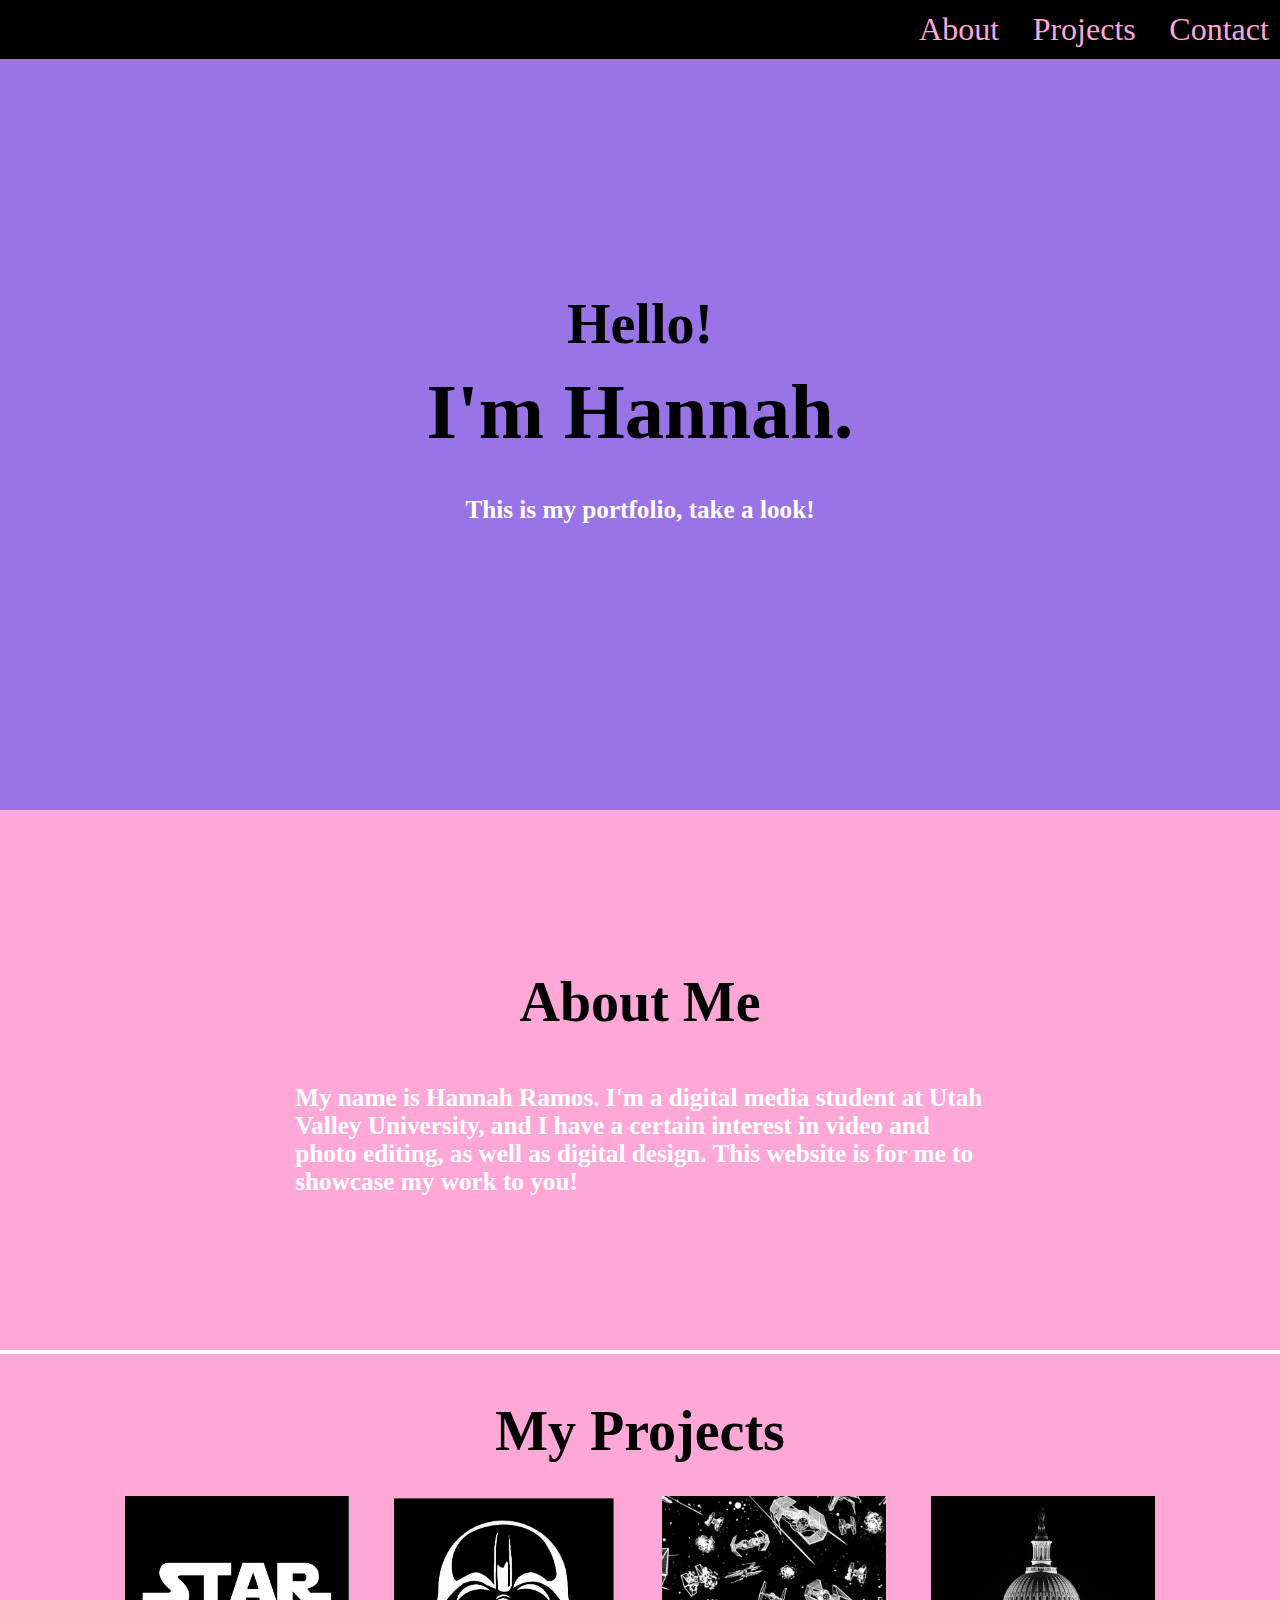
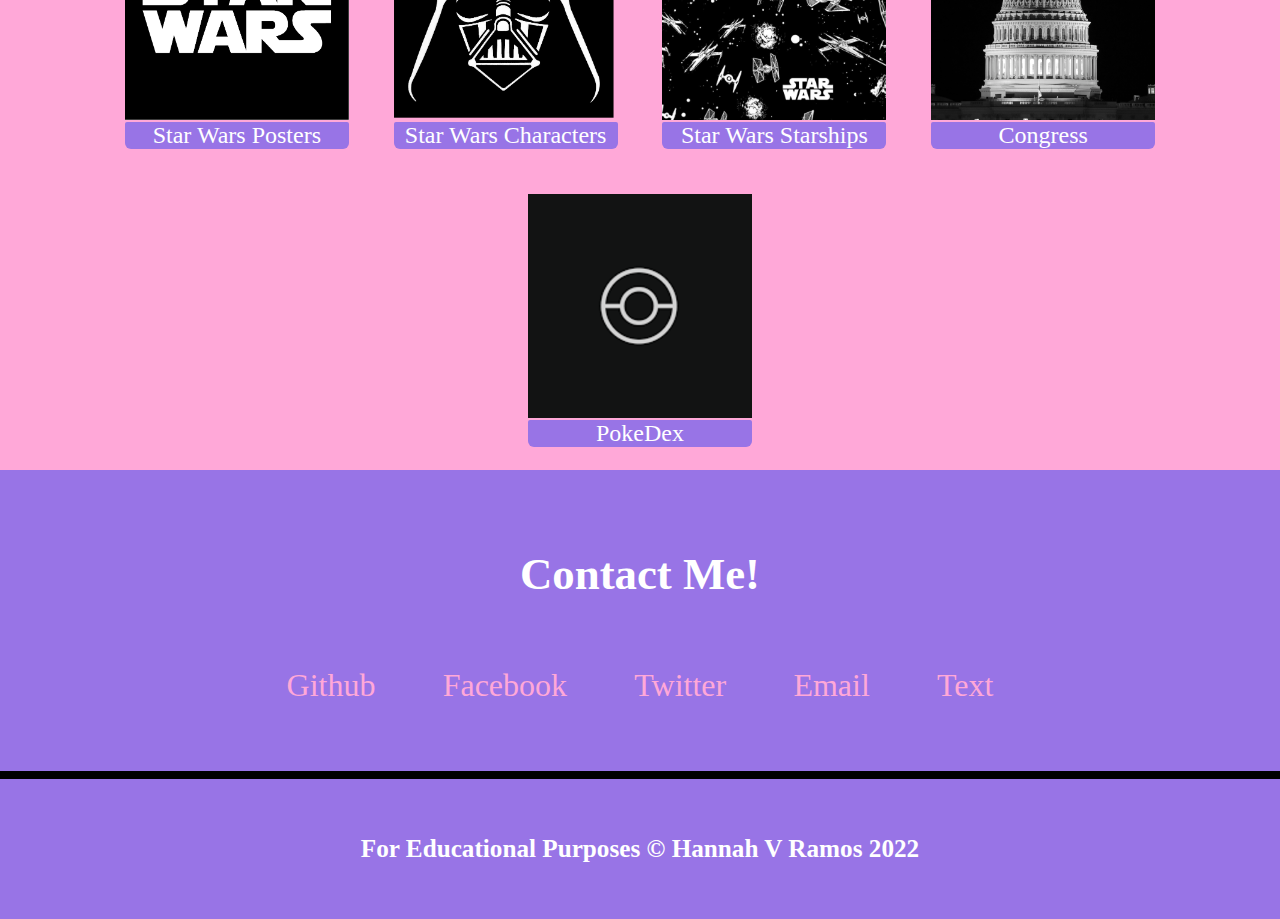
<file: index.html>
<!DOCTYPE html>
<html lang="en">
<head>
    <meta charset="UTF-8">
    <meta http-equiv="X-UA-Compatible" content="IE=edge">
    <meta name="viewport" content="width=device-width, initial-scale=1.0">
    <link href="style.css" rel="stylesheet"/>
    <link href="https://use.fontawesome.com/releases/v5.8.2/css/all.css" rel="stylesheet" integrity="sha384-oS3vJWv+0UjzBfQzYUhtDYW+Pj2yciDJxpsK1OYPAYjqT085Qq/1cq5FLXAZQ7Ay" crossorigin="anonymous"/>
    <title>Hannah Ramos's Personal Portfolio</title>
</head>
<body>
    <nav id="navbar">
        <ul class="nav-list">
            <li> <a href="#about">About</a> </li>
            <li> <a href="#projects">Projects</a> </li>
            <li> <a href="#contact">Contact</a> </li>
        </ul>
    </nav>

    <section id="welcome-section">
    <h2>Hello!</h2>
    <h1>I'm Hannah.</h1>
    <h3>This is my portfolio, take a look!</h3>
    </section>

    <section id="about">
    <h2>About Me</h2>
    <h3>My name is Hannah Ramos. I'm a digital media student at Utah Valley University, and I have a certain interest in video and photo editing, as well as digital design. This website is for me to showcase my work to you!</h3>
    </section>

    <section id="projects">
        <h2>My Projects</h2>
        <div class="project-title">
        <a href="/project folder/films/index.html">
            <figure class="project-tile">
            <img src="/images/starwarslogo.png"/>
            <figcaption>Star Wars Posters</figcaption>
            </figure>
            </a>
        <a href="/project folder/characters/index.html">
            <figure class="project-tile">
            <img src="/images/darthvaderhead_ccexpress.png"/>
            <figcaption>Star Wars Characters</figcaption>
            </figure>
            </a>
        <a href="/project folder/starships/index.html">
                <figure class="project-tile">
                <img src="/images/starwarsships.jpg"/>
                <figcaption>Star Wars Starships</figcaption>
                </figure>
                </a>
        <a href="/project folder/congress/index.html">
                <figure class="project-tile">
                <img src="images/congressbuilding.jpg"/>
                <figcaption>Congress</figcaption>
                </figure>
                </a>
        <a href="/project folder/pokemon/index.html">
                <figure class="project-tile">
                <img src="images/pokemonlogo.png"/>
                <figcaption>PokeDex</figcaption>
                </figure>
                </a>
        </div>
    </section>

    <section id="contact">
        <h4>Contact Me!</h4>
        <div class="contact-link">
        <a class="contact-info" id="profile-link" href="https://github.com/hannahvramos" target="_blank">
            <i class="fab fa-github"></i> Github </a>
        <a class="contact-info" href="https://www.facebook.com/" target="_blank">
            <i class="fab fa-facebook-square"></i> Facebook </a>
        <a class="contact-info" href="https://twitter.com/home?lang=en" target="_blank">
            <i class="fab fa-twitter"></i> Twitter </a>    
        <a class="contact-info" href="mailto:example@example.com" target="_blank">
            <i class="fas fa-at"></i> Email </a>
        <a class="contact-info" href="tel:555-555-5555" target="_blank">
            <i class="fas fa-phone"></i> Text </a>
        </div>
    </section>

    <footer>
        <h3>For Educational Purposes &copy; Hannah V Ramos 2022</h3>
    </footer>
</body>
</html>
</file>
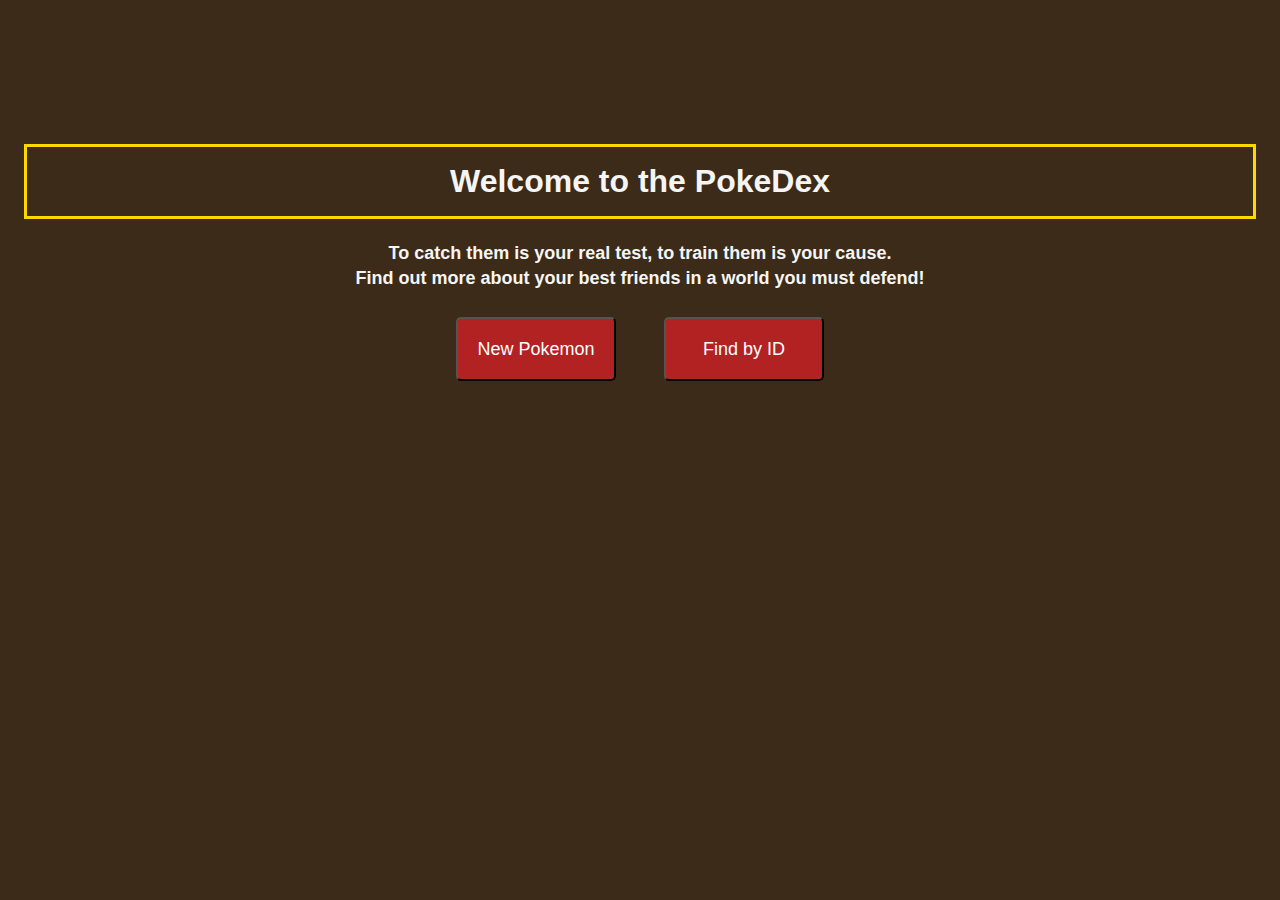
<file: project folder/pokemon/index.html>
<!DOCTYPE html>
<html lang="en">
<head>
    <meta charset="UTF-8">
    <meta http-equiv="X-UA-Compatible" content="IE=edge">
    <meta name="viewport" content="width=device-width, initial-scale=1.0">
    <link href= pokemon-style.css rel="stylesheet">
     <title>Pokemon</title>
</head>
<body>
    <header>
        <div>
            <h1>Welcome to the PokeDex</h1>
            <h2>To catch them is your real test, to train them is your cause.</h2>
            <h2>Find out more about your best friends in a world you must defend!</h2>
        </div>
    </header>
        <main> 
            <div class="pokeGrid"></div>
        </main>
        <footer></footer>
        <script src="pokemon.js" type="module"></script>
</body>
</html>
</file>
<file: style.css>
:root {
    --main-white: white;
    --main-pink: rgb(255, 168, 216);
    --main-purple: rgb(152, 116, 230);
    --main-black: black;
}

* {
    margin: 0%;
    padding: 0%;
}

html {
    box-sizing: border-box;
    scroll-behavior: smooth;
}

a {
    text-decoration: none;
    color: var(--main-pink);
}

#navbar {
    background-color: var(--main-black);
    display: flex;
    justify-content: flex-end;
    position: fixed;
    width: 100%;
}

.nav-list a {
    padding: 1rem;
    display: block;
    font-size: xx-large;
}

.nav-list a:hover {
    text-decoration: none;
    color: var(--main-purple);
    background-color: var(--main-white);
}

#welcome-section {
    background: url("https://media.giphy.com/media/l3V0HEiQoSPsfkity/giphy.gif") center, var(--main-purple);
    height: 90vh;
    display: flex;
    align-items: center;
    flex-direction: column;
    justify-content: center;
}

h1 {
    font-size: 7rem;
}

h2 {
    font-size: 5rem;
    padding-top: 4rem;
    padding-bottom: 1rem;
}

h3 {
    padding: 3.5rem;
    margin-left: 20%;
    margin-right: 20%;
    font-size: 2.25rem;
    color: var(--main-white);
    align-items: center;
}

h4 {
    font-size: 4rem;
    padding-top: 5rem;
    padding-bottom: 2rem;
    color: var(--main-white);
}
ul {
    display: flex;
    list-style-type: none ;
}

li {
    margin-left: 1rem;
}

#about {
    background-color: var(--main-pink);
    display: flex; 
    flex-direction: column;
    align-items: center;
    justify-content: center;
    height: 60vh;
    border-bottom: 4px solid var(--main-white);
}

#projects {
    display: flex;
    flex-direction: column;
    align-items: center;
    background-color: var(--main-pink);
}

.project-title {
    display: flex;
    flex-wrap: wrap;
    justify-content: center;
}

#contact {
    display: flex;
    flex-direction: column;
    align-items: center;
    background-color: var(--main-purple);
    padding: 2rem;
}

.contact-link {
    display: flex;
    padding: 2rem;
}

.contact-link a {
    display: block;
    padding: 2rem 3rem;
    font-size: xx-large;
}

figure {
    margin: 2rem;
}

figure img {
    width: 20rem;
}

figcaption {
    text-align: center;
    border-radius: 2px 2px 6px 6px;
    font-size: x-large;
    color: var(--main-white);
    background-color: var(--main-purple);
}

.contact-info {
    transform: transform 0.5s ease-out;
}

.contact-info:hover {
    transform: translateY(10px);
}

footer {
    padding: 1.5rem;
    text-align: center;
    background-color: var(--main-purple);
    border-top: 8px solid var(--main-black);
}

@media (max-width: 75cm) {
    html {
        font-size: 80%;
    }
}

@media (max-width: 60cm) {
    html {
        font-size: 70%;
    }
}
</file>
